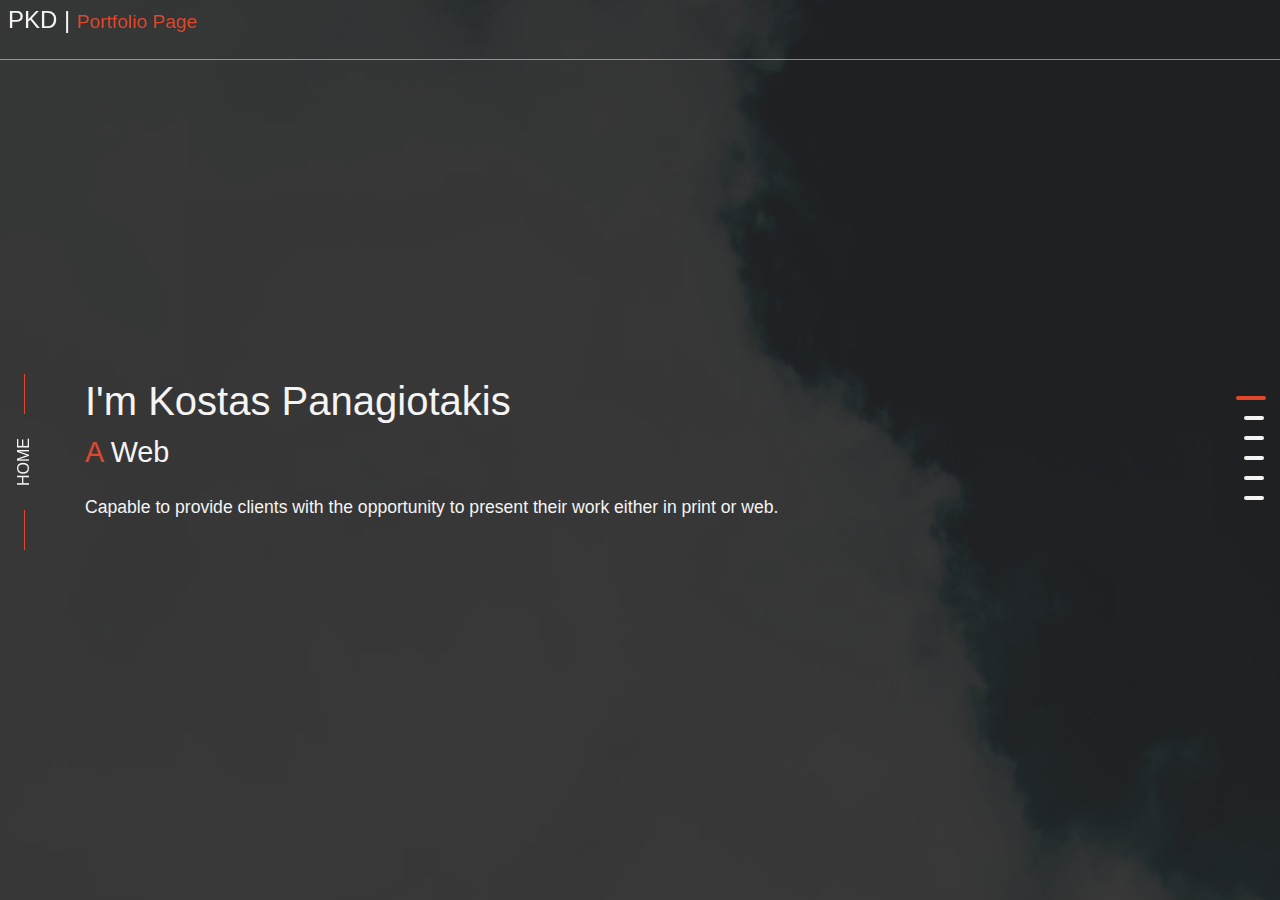
<file: index.html>
<!doctype html>
<html lang="en">
  <head>
    <title>PKD | Portfolio Page</title>
    <!-- Required meta tags -->
    <meta charset="utf-8">
    <meta name="viewport" content="width=device-width, initial-scale=1, shrink-to-fit=no">

    <!-- Bootstrap CSS -->
    <link rel="stylesheet" href="https://stackpath.bootstrapcdn.com/bootstrap/4.3.1/css/bootstrap.min.css" integrity="sha384-ggOyR0iXCbMQv3Xipma34MD+dH/1fQ784/j6cY/iJTQUOhcWr7x9JvoRxT2MZw1T" crossorigin="anonymous">
    <link rel="stylesheet" href="https://maxst.icons8.com/vue-static/landings/line-awesome/line-awesome/1.3.0/css/line-awesome.min.css">
    <link rel="stylesheet" href="./css/jquery.pagepiling.css">
    <!-- Custom CSS -->
    <link rel="stylesheet" href="./css/style.css">
  </head>
  <body>

    <header>
      <div class="row">
        <div class="col text-left ml-2 header-col">
          <a href="index.html" class="logo align-middle">PKD | <span class="port base-color">Portfolio Page</span></a>
        </div>
        <div class="col text-right mr-2">
          <a href="/" class="overlay-menu-btn align-middle"><i class="las la-bars"></i></a>
        </div>
      </div>
    </header>

    <main>
      <div id="pagepiling">
        <div class="section home">
          <img class="d-none d-lg-block" src="./images/bg.jpg" />
          <div class="container">
            <div class="row justify-content-end">
                <p class=" d-none d-lg-block page-indicator text-center text-uppercase">Home</p>
              <div class="col-12 home-content">

                <p class="name">I'm Kostas Panagiotakis</p>
                <div class="skills">
                  <span class="base-color article">A</span><span class="invisible"></span>
                  <span class="typewrite" data-period="1000" data-type='[" Web Developer.", " Graphic Artist.", "3D Visualizer"]'>
                    <span className="wrap">dsad</span>
                  </span>
                </div>

                <p class="information">Capable to provide clients with the opportunity to present their work either in print or web.</p>
                <div class="socials mt-2">
                  <a href="https://www.linkedin.com/in/panagiotakiskostas/" target="_blank" class="social"><i class="lab la-linkedin-in"></i></a>                  
                  <a href="https://www.deviantart.com/panagiotakis" target="_blank" class="social"><i class="lab la-deviantart"></i></a>
                  <a href="https://github.com/koiranos" target="_blank" class="social"><i class="lab la-github"></i></a>
                </div>

              </div>
            </div>
          </div>
        </div>

        <div class="section pp-scrollable about">
          <div class="container">

            <div class="row">
              <div class="col">
                <p class="section-title mb-4">About <span class="base-color">Me</span></p>
              </div>
            </div>

            <div class="row">
                <p class=" d-none d-lg-block page-indicator text-center text-uppercase">About</p>
              <div class="col-12 col-md-8 col-lg-5 ml-5 ml-md-0">
                <img class="my-photo img-fluid rounded mx-auto p-1 border border-light " src="./images/me.jpg" alt="My photo">
              </div>
              <div class="col-12 col-lg-7">
                <p class="name mt-4 mt-lg-0"><span class="base-color">Hi!</span> I'm Kostas Panagiotakis</p>
                <div class="row mt-4">
                  <div class="col-12 col-md-5">
                    <p class="personal"><span class="resume-cat">Birthday:</span> 22 April 1985</p>
                    <p class="personal"><span class="resume-cat">T:</span> +30 697 0127705</p>
                    <p class="personal"><span class="resume-cat">City:</span> Thessaloniki, Greece</p>
                  </div>
                  <div class="col-12 col-md-7">
                    <p class="personal"><span class="resume-cat">Age:</span> 35</p>
                    <p class="personal"><span class="resume-cat">Degree:</span> Master</p>
                    <p class="personal my-mail"><span class="resume-cat">M: </span><a class="hidden-mail font-italic" data-email="panagiotakiskostasATyahooDOTcom">Show Email</a></p>
                  </div>
                </div>

                <div class="row mt-3">
                  <div class="col text-justify">
                    <p class="resume-description">I am a Front End Developer and Graphics Artist from Thessaloniki, Greece.
                      I am passioate about creating beautiful designs either in print or the web.</p>
                      <p class="resume-description">I believe that structure explains the logic of things. This notion always gives me the will to
                      strive to create elegant, well documanted and efficient code in every situatiton
                      I stumble uppon.</p>
                      <p class="resume-description">I love solving puzzles and mysteries, that is why, on my spear time, I organize visits to
                      local escape rooms.</p>
                  </div>
                </div>

                <div class="row mt-4">
                  <div class="col-5">
                    <a href="./files/Panagiotakis_Konstantinos_CV.pdf" class="btn btn-danger" target="_blank">Download CV</a>
                  </div>
                </div>
              </div>
            </div>

            <div class="row mt-5 mb-5 text-center">
              <div class="col-4 col-md-2"><i class="lab la-html5"></i><p>HTML 5</p></div>
              <div class="col-4 col-md-2"><i class="lab la-css3-alt"></i><p>CSS 3</p></div>
              <div class="col-4 col-md-2"><i class="lab la-js-square"></i><p>Javascript ES6</p></div>
              <div class="col-4 col-md-2"><i class="lab la-bootstrap"></i><p>Bootstrap 4</p></div>
              <div class="col-4 col-md-2"><i class="lab la-node"></i><p>Node</p></div>
              <div class="col-4 col-md-2"><i class="lab la-react"></i><p>React Framework</p></div>
            </div>

          </div>
        </div>

        <div class="section pp-scrollable resume">
          <p class=" d-none d-lg-block page-indicator text-center text-uppercase">Resume</p>
          <div class="container">

            <div class="row">
              <div class="col">
                <p class="section-title mb-4"><span class="base-color">My</span> Resume</p>
              </div>
            </div>

            <div class="row">
              <div class="col-12 col-lg-6 text-justify">
                <div class="row mr-0 mr-lg-3 ml-3 ml-lg-0">
                  <div class="col-12"><p class="resume-topic"><i class="las la-graduation-cap base-color mr-2"></i>Education</p></div>
                  
                  <div class="col-12">
                    <div class="ball"></div>
                    <div class="line"></div>
                    <p class="base-color resume-title mt-3 mb-1">Web Development Course <i class="las la-angle-right font-weight text-muted"></i> <span class="font-weight-light text-muted">Codecademy.com</span></p>
                    <p class="resume-year mb-1">2019 - 2020</p>
                    <p class="resume-description"><span class="font-weight-bold font-italic">Full Stack Web Development Course.</span> Worked with HTML5, CSS3, Javascript ES6, SQL, React, Express, Git, Node.js.</p>
                  </div>

                  <div class="col-12">
                    <div class="ball"></div>
                    <div class="line"></div>
                    <p class="base-color resume-title mt-3 mb-1">Wireless Communication Systems <i class="las la-angle-right font-weight text-muted"></i> <span class="font-weight-light text-muted">Brunel Univercity</span></p>
                    <p class="resume-year mb-1">2011 - 2013</p>
                    <p class="resume-description"><span class="font-weight-bold font-italic">Master of Science degree</span> focused on LTE Advance Network (4G). Thesis: Home Automation System using zegbee technology and web apps.</p>
                  </div>

                  <div class="col-12">
                    <div class="ball"></div>
                    <div class="line"></div>
                    <p class="base-color resume-title mt-3 mb-1">Electronic Engineer <i class="las la-angle-right font-weight text-muted"></i> <span class="font-weight-light text-muted">A.T.E.I Thessaloniki</span></p>
                    <p class="resume-year mb-1">2003 - 2009</p>
                    <p class="resume-description"><span class="font-weight-bold font-italic">Bachelor degree</span> in Electronics focused on digital systems and communication. Thesis: Home Automation System using SMS messaging and custom device.</p>
                  </div>
                  
                </div>
              </div>
              <div class="col-12 col-lg-6 mt-5 mt-lg-0 text-justify">
                <div class="row mr-0 mr-lg-3 ml-3 ml-lg-0">
                  <div class="col-12"><p class="resume-topic"><i class="las la-cubes base-color mr-2"></i>Experience</p></div>
                  
                  <div class="col-12">
                    <div class="ball"></div>
                    <div class="line"></div>
                    <p class="base-color resume-title mt-3 mb-1">Head of Technical Dept. <i class="las la-angle-right font-weight text-muted"></i> <span class="font-weight-light text-muted">Epsilon Bratanis</span></p>
                    <p class="resume-year mb-1">2015 - today</p>
                    <p class="resume-description">Created and presented products with 3Ds max and Adobe CC Suite. Implemented apps with Java Swing and HTML, CSS, JS and React. Implemented and supported new products in the field of digital signatures (Cross shaped and vertical signs).</p>
                  </div>
                  
                  <div class="col-12">
                    <div class="ball"></div>
                    <div class="line"></div>
                    <p class="base-color resume-title mt-3 mb-1">Technical Support <i class="las la-angle-right font-weight text-muted"></i> <span class="font-weight-light text-muted">Ioakeimidou Tax Consulting</span></p>
                    <p class="resume-year mb-1">2010 - 2013</p>
                    <p class="resume-description">In house network administrator and service manager.</p>
                  </div>

                  <div class="col-12">
                    <div class="ball"></div>
                    <div class="line"></div>
                    <p class="base-color resume-title mt-3 mb-1">IT Consultant <i class="las la-angle-right font-weight text-muted"></i> <span class="font-weight-light text-muted">Germanos S.A</span></p>
                    <p class="resume-year mb-1">2008 - 2009</p>
                    <p class="resume-description">Prerequisite for my Bachelors degree. Consulted for network capabilities in bussinesses and home installations. Reapired mobile devices and tablets.</p>
                  </div>

                </div>
              </div>
            </div>

          </div>
        </div>
        
        <div class="section pp-scrollable my-skills">
          <p class=" d-none d-lg-block page-indicator text-center text-uppercase">Skills</p>

          <div class="container">
            
            <div class="row">
              <div class="col">
                <p class="section-title mb-4"><span class="base-color">My</span> Skills</p>
              </div>
            </div>

            <div class="row">

              <div class="col-12 col-lg-6">
                <div class="row">
                  <div class="col-12 mt-4">

                    <div class="skill-information">
                      <p class="skill-name">HTML 5<span class="skill-value">90%</span></p>
                    </div>              
                    <div class="rating mt-2">
                      <div class="rate"></div>
                      <div class="bar bar-9"></div>
                    </div>

                  </div>
                  <div class="col-12 mt-4">

                    <div class="skill-information">
                      <p class="skill-name">CSS 3 <span class="skill-value">80%</span></p>
                    </div>              
                    <div class="rating mt-2">
                      <div class="rate"></div>
                      <div class="bar bar-8"></div>
                    </div>

                  </div>
                  <div class="col-12 mt-4">

                    <div class="skill-information">
                      <p class="skill-name">Javascript ES6 <span class="skill-value">70%</span></p>
                    </div>              
                    <div class="rating mt-2">
                      <div class="rate"></div>
                      <div class="bar bar-7"></div>
                    </div>

                  </div>
                  <div class="col-12 mt-4">

                    <div class="skill-information">
                      <p class="skill-name">Bootstrap 4 <span class="skill-value">70%</span></p>
                    </div>              
                    <div class="rating mt-2">
                      <div class="rate"></div>
                      <div class="bar bar-7"></div>
                    </div>

                  </div>
                </div>
              </div>

              <div class="col-12 col-lg-6">
                <div class="row">
                  <div class="col-12 mt-4">

                    <div class="skill-information">
                      <p class="skill-name">React<span class="skill-value">90%</span></p>
                    </div>              
                    <div class="rating mt-2">
                      <div class="rate"></div>
                      <div class="bar bar-9"></div>
                    </div>

                  </div>
                  <div class="col-12 mt-4">

                    <div class="skill-information">
                      <p class="skill-name">Photoshop CC<span class="skill-value">80%</span></p>
                    </div>              
                    <div class="rating mt-2">
                      <div class="rate"></div>
                      <div class="bar bar-8"></div>
                    </div>

                  </div>
                  <div class="col-12 mt-4">

                    <div class="skill-information">
                      <p class="skill-name">illustrator CC<span class="skill-value">70%</span></p>
                    </div>              
                    <div class="rating mt-2">
                      <div class="rate"></div>
                      <div class="bar bar-7"></div>
                    </div>

                  </div>
                  <div class="col-12 mt-4">

                    <div class="skill-information">
                      <p class="skill-name">After Effects CC<span class="skill-value">70%</span></p>
                    </div>              
                    <div class="rating mt-2">
                      <div class="rate"></div>
                      <div class="bar bar-7"></div>
                    </div>

                  </div>
                </div>
              </div>

            </div>

            <div class="row">
              <div class="col">
                <p class="section-subtitle mb-2 mt-5">My <span class="base-color">Certifications</span></p>
              </div>
            </div>

            <div class="row">

              <div class="col-12 col-md-6 col-lg-4 mt-5">
                <div class="cert-icon">
                  <svg viewBox="0 0 80 80" xmlns="http://www.w3.org/2000/svg">
                      <title>Learn Bootstrap</title>
                      <path d="M10 8h61a2 2 0 0 1 2 2v61a2 2 0 0 1-2 2H10a2 2 0 0 1-2-2V10a2 2 0 0 1 2-2zm30.515 27.853h-5.863v-8.618h5.863c1.67 0 2.937.373 3.8 1.119.862.727 1.293 1.79 1.293 3.19 0 1.418-.43 2.491-1.293 3.218-.863.728-2.13 1.091-3.8 1.091zm.358 17.808h-6.221V42.998h6.221c2.148 0 3.754.446 4.818 1.336 1.065.873 1.597 2.191 1.597 3.955 0 1.8-.542 3.145-1.624 4.036-1.065.89-2.662 1.336-4.79 1.336zm9.856-14.644c1.78-.673 3.138-1.7 4.074-3.082.936-1.4 1.404-3.09 1.404-5.073 0-3.763-1.284-6.5-3.854-8.208-2.55-1.709-6.68-2.564-12.388-2.564H24.053v40.716h17.591c5.47 0 9.544-.963 12.223-2.89 2.68-1.928 4.02-4.855 4.02-8.782 0-2.563-.624-4.727-1.872-6.49-1.248-1.764-3.01-2.973-5.286-3.627z" fill=#FFF></path>
                  </svg>
                </div>
                <div class = "cert-descr">
                    <p class = "course-title base-color"><a href = https://www.codecademy.com/profiles/koiranos target = "_blank">Learn Bootstrap</a></p>
                    <p class = "course-descr"><i>Aquared on: 06/06/2020</i></p>
                </div>
              </div>

              <div class="col-12 col-md-6 col-lg-4 mt-5">
                <div class="cert-icon">
                  <svg viewBox="0 0 80 80" xmlns="http://www.w3.org/2000/svg">
                      <title>SQL</title>
                      <path d="M40 11c-16.569 0-30-2.462-30-5.5S23.431 0 40 0c16.569 0 30 2.462 30 5.5S56.569 11 40 11zM8 70.91V53c3 3 12 7 32 7s24-2 32-6v16.91C72 75.93 57.673 80 40 80c-17.673 0-32-4.07-32-9.09zm0-23V29c4 4 14 7 32 7s26-3 32-6v17.91C72 52.93 57.673 57 40 57c-17.673 0-32-4.07-32-9.09zm0-24V8c3.831 4 14.498 6 32 6 17.502 0 28.169-2 32-6v15.91C72 28.93 57.673 33 40 33c-17.673 0-32-4.07-32-9.09z" fill=#FFF></path>
                  </svg>
                </div>
                <div class = "cert-descr">
                    <p class = "course-title base-color"><a href = https://www.codecademy.com/profiles/koiranos target = "_blank">SQL</a></p>
                    <p class = "course-descr"><i>Aquared on: 09/05/2020</i></p>
                </div>
              </div>

              <div class="col-12 col-md-6 col-lg-4 mt-5">
                <div class="cert-icon">
                  <svg viewBox="0 0 80 80" xmlns="http://www.w3.org/2000/svg">
                      <title>Express</title>
                      <path d="M40 80C17.909 80 0 62.091 0 40S17.909 0 40 0s40 17.909 40 40-17.909 40-40 40zm-6.62-42.48H15.56c.08-1.2.34-2.33.78-3.39a9.042 9.042 0 0 1 1.8-2.79c.76-.8 1.67-1.43 2.73-1.89 1.06-.46 2.25-.69 3.57-.69 1.28 0 2.45.23 3.51.69a8.83 8.83 0 0 1 2.76 1.86c.78.78 1.4 1.71 1.86 2.79.46 1.08.73 2.22.81 3.42zm4.92 8.64h-5.04c-.44 2.04-1.35 3.56-2.73 4.56-1.38 1-3.15 1.5-5.31 1.5-1.68 0-3.14-.28-4.38-.84-1.24-.56-2.26-1.31-3.06-2.25-.8-.94-1.38-2.02-1.74-3.24-.36-1.22-.52-2.51-.48-3.87h23.22c.08-1.88-.09-3.86-.51-5.94-.42-2.08-1.18-4-2.28-5.76-1.1-1.76-2.56-3.21-4.38-4.35-1.82-1.14-4.11-1.71-6.87-1.71-2.12 0-4.07.4-5.85 1.2-1.78.8-3.32 1.92-4.62 3.36-1.3 1.44-2.31 3.14-3.03 5.1-.72 1.96-1.08 4.12-1.08 6.48.08 2.36.43 4.54 1.05 6.54.62 2 1.55 3.72 2.79 5.16s2.77 2.56 4.59 3.36c1.82.8 3.97 1.2 6.45 1.2 3.52 0 6.44-.88 8.76-2.64 2.32-1.76 3.82-4.38 4.5-7.86zm11.85-6.48L38.51 56h6.18l8.64-12.84L61.97 56h6.54l-12-16.74 10.68-14.28h-6.12l-7.74 10.86-7.44-10.86h-6.54l10.8 14.7z" fill=#FFF></path>
                  </svg>
                </div>
                <div class = "cert-descr">
                    <p class = "course-title base-color"><a href = https://www.codecademy.com/profiles/koiranos target = "_blank">Express</a></p>
                    <p class = "course-descr"><i>Aquared on: 30/04/2020</i></p>
                </div>
              </div>

              <div class="col-12 col-md-6 col-lg-4 mt-5">
                <div class="cert-icon">
                  <svg viewBox="0 0 80 80" xmlns="http://www.w3.org/2000/svg">
                      <title>Node.js</title>
                      <path d="M75.966 27.94v21.349c0 8.19.302 9.251-.888 10.828-1.334 1.767-3.371 2.642-5.393 4.096-2.022 1.455-21.681 12.341-24.943 14.055C41.48 79.98 41.133 80 39.505 80c-1.628 0-2.686-1.064-4.037-1.732-1.35-.668-6.868-4.02-8.747-4.968-1.88-.949.615-1.22 1.88-1.87 1.263-.65 1.788-1.264 2.707-1.264.918 0 1.884.846 4.916 2.63 3.032 1.782 3.281 2.629 5.67 1.245 1.336-.774 7.58-4.313 13.673-7.799 7.54-4.313 12.364-6.903 13.635-7.833 1.27-.93 1.753-1.752 1.753-3.045v-5.092V24.148a3.518 3.518 0 0 0-1.753-3.046L42.236 5.494a3.5 3.5 0 0 0-3.507 0L11.764 21.102a3.518 3.518 0 0 0-1.754 3.046v31.216c0 1.256.669 2.417 1.754 3.045l7.123 4.123c2.055.862 3.767.862 5.376 0 1.032-.914 1.549-1.948 1.549-3.102v-1.95-30.948c0-.917.303-1.375.909-1.375h3.582c1.103 0 1.005.9 1.005 1.375v32.775c0 4.44-1.005 5.965-3.348 7.831-1.4 1.115-4.961 1.833-7.59 1.281-.829-.173-1.897-.515-3.205-1.025-2.072-1.2-3.763-2.236-7.906-4.635A8.544 8.544 0 0 1 5 55.364V24.148c0-3.051 1.623-5.87 4.259-7.396L36.224 1.144a8.499 8.499 0 0 1 8.518 0l26.965 15.608a8.544 8.544 0 0 1 4.259 7.396v3.792zm-27.203-3.721c2.287 0 8.199.428 11.198 3.264 3 2.835 3.089 6.318 3.089 6.833 0 .516-.291 1.108-1.446 1.108h-3.052c-.697 0-1.27-.471-1.27-1.108 0-.148-.006-.448-.12-.754-.373-1.008-1.385-2.582-2.74-3.249-1.768-.87-4.549-.912-5.659-.912-1.11 0-5.052-.01-6.59.912-1.539.922-2.547 2.5-1.888 4.003.66 1.504 3.603 2.375 8.478 2.847 4.876.47 11.243 1.998 13.189 3.693 1.946 1.695 2.443 4.044 2.195 6.409-.249 2.365-1.572 6.026-5.595 7.745-4.023 1.72-6.924 1.622-9.789 1.622-2.865 0-6.183-.252-8.478-1.229-2.294-.977-3.458-1.606-4.326-2.49-.868-.885-1.293-1.371-1.824-2.687-.53-1.315-.819-2.949-.819-3.855 0-.906-.06-1.267 1.871-1.267h1.5c1.335 0 2.14-.006 2.14 1.267s.61 2.061 1.034 2.54c.424.479 1.521 1.51 3.141 1.888 1.62.378 3.759.599 5.761.599 2.003 0 4.95-.026 7.12-1.172 2.171-1.145 2.486-2.067 2.486-2.961 0-.894-.107-2.556-3.187-3.43-3.08-.874-8.445-.99-10.727-1.51s-8.502-2.1-9.655-5.575c-1.153-3.476-.69-6.73 1.668-8.838 2.358-2.108 4.356-2.64 5.705-2.984 1.348-.344 4.303-.71 6.59-.71z" fill=#FFF></path>
                  </svg>
                </div>
                <div class = "cert-descr">
                    <p class = "course-title base-color"><a href = https://www.codecademy.com/profiles/koiranos target = "_blank">Node.js</a></p>
                    <p class = "course-descr"><i>Aquared on: 30/04/2020</i></p>
                </div>
              </div>

              <div class="col-12 col-md-6 col-lg-4 mt-5">
                <div class="cert-icon">
                  <svg viewBox="0 0 80 80" xmlns="http://www.w3.org/2000/svg">
                      <title>React.js: Part II</title>
                      <path d="M21.127 54.11a50.195 50.195 0 0 0-1.252 5.94c-.937 6.503.053 10.654 1.981 11.768 1.93 1.113 6.02-.106 11.183-4.169a49.236 49.236 0 0 0 4.05-3.59c-2.283-2.525-4.549-5.386-6.726-8.526a83.314 83.314 0 0 1-9.236-1.422zm1.172-3.839c1.671.35 3.412.65 5.21.897a101.234 101.234 0 0 1-3.343-5.846 77.73 77.73 0 0 0-1.867 4.95zm21.845 5.644a100.773 100.773 0 0 1-8.584-.012 77.817 77.817 0 0 0 4.296 5.253 77.8 77.8 0 0 0 4.288-5.24zm2.947-4.177a95.812 95.812 0 0 0 3.158-5.097 95.458 95.458 0 0 0 3.187-6 95.458 95.458 0 0 0-3.187-6 95.064 95.064 0 0 0-4.07-6.443A95.731 95.731 0 0 0 40 28c-2.198 0-4.365.074-6.48.218a95.076 95.076 0 0 0-4.056 6.423 95.458 95.458 0 0 0-3.187 6 95.459 95.459 0 0 0 3.187 6 95.824 95.824 0 0 0 3.143 5.074C35.01 51.903 37.485 52 40 52c2.41 0 4.782-.09 7.09-.262zm-3.957-27.69a75.955 75.955 0 0 0-3.278-3.922 75.969 75.969 0 0 0-3.285 3.932 101.053 101.053 0 0 1 6.563-.01zm14.691 5.707a77.488 77.488 0 0 0-6.524-1.078 100.57 100.57 0 0 1 4.246 7.283 76.051 76.051 0 0 0 2.278-6.205zm1.09-3.857c.399-1.613.707-3.174.922-4.665.937-6.504-.052-10.655-1.98-11.769-1.93-1.113-6.02.106-11.183 4.169a49.236 49.236 0 0 0-4.05 3.59 83.078 83.078 0 0 1 5.737 7.127c3.738.318 7.283.845 10.554 1.548zM18.396 49.33a84.61 84.61 0 0 1 3.455-8.689c-1.56-3.384-2.842-6.7-3.835-9.865a48.749 48.749 0 0 0-4.815 1.624C7.101 34.84 4 37.773 4 40c0 2.227 3.1 5.16 9.201 7.6 1.6.64 3.34 1.218 5.195 1.73zm-1.154 3.83C6.823 50.27 0 45.454 0 40c0-5.4 6.688-10.176 16.932-13.073C14.402 16.736 15.221 8.677 19.856 6c4.72-2.725 12.296.768 20 8.335 7.705-7.567 15.28-11.06 20-8.335 4.624 2.67 5.45 10.696 2.943 20.852C73.195 29.742 80 34.552 80 40c0 5.501-6.94 10.354-17.51 13.233 2.875 10.719 2.17 19.275-2.634 22.049-4.72 2.725-12.295-.768-20-8.335-7.704 7.567-15.28 11.06-20 8.335-4.815-2.78-5.511-11.37-2.614-22.122zm44.098-3.758A49.728 49.728 0 0 0 66.8 47.6C72.899 45.16 76 42.227 76 40c0-2.227-3.1-5.16-9.201-7.6a49.152 49.152 0 0 0-5.08-1.698c-.995 3.187-2.285 6.529-3.857 9.939a84.527 84.527 0 0 1 3.478 8.76zM28.387 28.716a76.793 76.793 0 0 0-6.481 1.096 76.13 76.13 0 0 0 2.26 6.148 100.913 100.913 0 0 1 4.22-7.244zm2.946-4.34a83.109 83.109 0 0 1 5.757-7.153 49.236 49.236 0 0 0-4.051-3.59C27.875 9.57 23.785 8.35 21.856 9.464c-1.928 1.114-2.918 5.265-1.98 11.769.217 1.51.53 3.09.936 4.725 3.258-.714 6.792-1.252 10.52-1.581zm20.845 26.835a77.018 77.018 0 0 0 5.255-.884 77.657 77.657 0 0 0-1.886-5.005 100.913 100.913 0 0 1-3.369 5.889zm-2.849 4.351c-2.17 3.13-4.43 5.98-6.706 8.498a49.236 49.236 0 0 0 4.051 3.59c5.164 4.062 9.254 5.281 11.182 4.168 1.93-1.114 2.918-5.265 1.981-11.769a50.109 50.109 0 0 0-1.236-5.88 83.916 83.916 0 0 1-9.272 1.393zM40 48a8 8 0 1 1 0-16 8 8 0 0 1 0 16z" fill=#FFF></path>
                  </svg>
                </div>
                <div class = "cert-descr">
                    <p class = "course-title base-color"><a href = https://www.codecademy.com/profiles/koiranos target = "_blank">React.js: Part II</a></p>
                    <p class = "course-descr"><i>Aquared on: 30/04/2020</i></p>
                </div>
              </div>

              <div class="col-12 col-md-6 col-lg-4 mt-5">
                <div class="cert-icon">
                  <svg viewBox="0 0 80 80" xmlns="http://www.w3.org/2000/svg">
                      <title>React.js: Part I</title>
                      <path d="M21.127 54.11a50.195 50.195 0 0 0-1.252 5.94c-.937 6.503.053 10.654 1.981 11.768 1.93 1.113 6.02-.106 11.183-4.169a49.236 49.236 0 0 0 4.05-3.59c-2.283-2.525-4.549-5.386-6.726-8.526a83.314 83.314 0 0 1-9.236-1.422zm1.172-3.839c1.671.35 3.412.65 5.21.897a101.234 101.234 0 0 1-3.343-5.846 77.73 77.73 0 0 0-1.867 4.95zm21.845 5.644a100.773 100.773 0 0 1-8.584-.012 77.817 77.817 0 0 0 4.296 5.253 77.8 77.8 0 0 0 4.288-5.24zm2.947-4.177a95.812 95.812 0 0 0 3.158-5.097 95.458 95.458 0 0 0 3.187-6 95.458 95.458 0 0 0-3.187-6 95.064 95.064 0 0 0-4.07-6.443A95.731 95.731 0 0 0 40 28c-2.198 0-4.365.074-6.48.218a95.076 95.076 0 0 0-4.056 6.423 95.458 95.458 0 0 0-3.187 6 95.459 95.459 0 0 0 3.187 6 95.824 95.824 0 0 0 3.143 5.074C35.01 51.903 37.485 52 40 52c2.41 0 4.782-.09 7.09-.262zm-3.957-27.69a75.955 75.955 0 0 0-3.278-3.922 75.969 75.969 0 0 0-3.285 3.932 101.053 101.053 0 0 1 6.563-.01zm14.691 5.707a77.488 77.488 0 0 0-6.524-1.078 100.57 100.57 0 0 1 4.246 7.283 76.051 76.051 0 0 0 2.278-6.205zm1.09-3.857c.399-1.613.707-3.174.922-4.665.937-6.504-.052-10.655-1.98-11.769-1.93-1.113-6.02.106-11.183 4.169a49.236 49.236 0 0 0-4.05 3.59 83.078 83.078 0 0 1 5.737 7.127c3.738.318 7.283.845 10.554 1.548zM18.396 49.33a84.61 84.61 0 0 1 3.455-8.689c-1.56-3.384-2.842-6.7-3.835-9.865a48.749 48.749 0 0 0-4.815 1.624C7.101 34.84 4 37.773 4 40c0 2.227 3.1 5.16 9.201 7.6 1.6.64 3.34 1.218 5.195 1.73zm-1.154 3.83C6.823 50.27 0 45.454 0 40c0-5.4 6.688-10.176 16.932-13.073C14.402 16.736 15.221 8.677 19.856 6c4.72-2.725 12.296.768 20 8.335 7.705-7.567 15.28-11.06 20-8.335 4.624 2.67 5.45 10.696 2.943 20.852C73.195 29.742 80 34.552 80 40c0 5.501-6.94 10.354-17.51 13.233 2.875 10.719 2.17 19.275-2.634 22.049-4.72 2.725-12.295-.768-20-8.335-7.704 7.567-15.28 11.06-20 8.335-4.815-2.78-5.511-11.37-2.614-22.122zm44.098-3.758A49.728 49.728 0 0 0 66.8 47.6C72.899 45.16 76 42.227 76 40c0-2.227-3.1-5.16-9.201-7.6a49.152 49.152 0 0 0-5.08-1.698c-.995 3.187-2.285 6.529-3.857 9.939a84.527 84.527 0 0 1 3.478 8.76zM28.387 28.716a76.793 76.793 0 0 0-6.481 1.096 76.13 76.13 0 0 0 2.26 6.148 100.913 100.913 0 0 1 4.22-7.244zm2.946-4.34a83.109 83.109 0 0 1 5.757-7.153 49.236 49.236 0 0 0-4.051-3.59C27.875 9.57 23.785 8.35 21.856 9.464c-1.928 1.114-2.918 5.265-1.98 11.769.217 1.51.53 3.09.936 4.725 3.258-.714 6.792-1.252 10.52-1.581zm20.845 26.835a77.018 77.018 0 0 0 5.255-.884 77.657 77.657 0 0 0-1.886-5.005 100.913 100.913 0 0 1-3.369 5.889zm-2.849 4.351c-2.17 3.13-4.43 5.98-6.706 8.498a49.236 49.236 0 0 0 4.051 3.59c5.164 4.062 9.254 5.281 11.182 4.168 1.93-1.114 2.918-5.265 1.981-11.769a50.109 50.109 0 0 0-1.236-5.88 83.916 83.916 0 0 1-9.272 1.393zM40 48a8 8 0 1 1 0-16 8 8 0 0 1 0 16z" fill=#FFF></path>
                  </svg>
                </div>
                <div class = "cert-descr">
                    <p class = "course-title base-color"><a href = https://www.codecademy.com/profiles/koiranos target = "_blank">React.js: Part I</a></p>
                    <p class = "course-descr"><i>Aquared on: 18/10/2020</i></p>
                </div>
              </div>

              <div class="col-12 col-md-6 col-lg-4 mt-5">
                <div class="cert-icon">
                  <svg viewBox="0 0 80 80" xmlns="http://www.w3.org/2000/svg">
                      <title>JavaScript</title>
                      <path d="M9 8h60a2 2 0 0 1 2 2v60a2 2 0 0 1-2 2H9a2 2 0 0 1-2-2V10a2 2 0 0 1 2-2zm11 33.643v2.447c0 4.966 2.977 8.91 8.932 8.91C34.852 53 38 49.056 38 44.09V27h-4.757v16.615c0 2.775-1.437 4.71-4.243 4.71s-4.243-1.935-4.243-4.71v-1.972H20zM58 30.52C55.713 28.436 52.88 27 50.114 27c-4.232 0-7.987 2.657-7.987 7.075 0 3.16 2.014 5.458 5.222 7.038l1.673.826c2.287 1.113 3.755 2.083 3.755 3.807 0 1.544-1.263 2.73-3.311 2.73-1.81 0-4.062-1.078-5.837-2.982L41 49.23C43.253 51.528 45.95 53 49.568 53c5.257 0 8.295-3.663 8.295-7.434 0-3.77-2.287-5.853-6.076-7.72l-1.98-.97c-1.911-.934-2.594-1.832-2.594-2.981 0-1.508 1.434-2.37 3.004-2.37 1.673 0 3.584 1.077 5.052 2.585L58 30.52z" fill=#FFF></path>
                  </svg>
                </div>
                <div class = "cert-descr">
                    <p class = "course-title base-color"><a href = https://www.codecademy.com/profiles/koiranos target = "_blank">JavaScript</a></p>
                    <p class = "course-descr"><i>Aquared on: 10/10/2019</i></p>
                </div>
              </div>

              <div class="col-12 col-md-6 col-lg-4 mt-5">
                <div class="cert-icon">
                  <svg viewBox="0 0 80 80" xmlns="http://www.w3.org/2000/svg">
                      <title>Git</title>
                      <path d="M27.141 13.261l7.089 7.089A6.002 6.002 0 0 0 38 27.659V52.34a6 6 0 1 0 4 0V28.12L52.831 38.95a6 6 0 1 0 3.08-2.577l-10.97-10.97a6 6 0 0 0-8.346-8.346l-6.626-6.625 8.617-8.617a2 2 0 0 1 2.828 0l36.77 36.77a2 2 0 0 1 0 2.828l-36.77 36.77a2 2 0 0 1-2.828 0l-36.77-36.77a2 2 0 0 1 0-2.828L27.141 13.26z" fill=#FFF></path>
                  </svg>
                </div>
                <div class = "cert-descr">
                    <p class = "course-title base-color"><a href = https://www.codecademy.com/profiles/koiranos target = "_blank">Git</a></p>
                    <p class = "course-descr"><i>Aquared on: 17/09/2019</i></p>
                </div>
              </div>

              <div class="col-12 col-md-6 col-lg-4 mt-5">
                <div class="cert-icon">
                  <svg viewBox="0 0 80 80" xmlns="http://www.w3.org/2000/svg">
                      <title>The Command Line</title>
                      <path d="M0 8h80v64H0V8zm8.54 13.368l6.63 7.07-6.535 6.1 2.73 2.924 9.465-8.834-9.37-9.996-2.92 2.736zM21 33v4h12v-4H21z" fill=#FFF></path>
                  </svg>
                </div>
                <div class = "cert-descr">
                    <p class = "course-title base-color"><a href = https://www.codecademy.com/profiles/koiranos target = "_blank">The Command Line</a></p>
                    <p class = "course-descr"><i>Aquared on: 02/09/2019</i></p>
                </div>
              </div>

              <div class="col-12 col-md-6 col-lg-4 mt-5">
                <div class="cert-icon">
                  <svg viewBox="0 0 80 80" xmlns="http://www.w3.org/2000/svg">
                      <title>Async JavaScript</title>
                      <path d="M9 8h60a2 2 0 0 1 2 2v60a2 2 0 0 1-2 2H9a2 2 0 0 1-2-2V10a2 2 0 0 1 2-2zm11 33.643v2.447c0 4.966 2.977 8.91 8.932 8.91C34.852 53 38 49.056 38 44.09V27h-4.757v16.615c0 2.775-1.437 4.71-4.243 4.71s-4.243-1.935-4.243-4.71v-1.972H20zM58 30.52C55.713 28.436 52.88 27 50.114 27c-4.232 0-7.987 2.657-7.987 7.075 0 3.16 2.014 5.458 5.222 7.038l1.673.826c2.287 1.113 3.755 2.083 3.755 3.807 0 1.544-1.263 2.73-3.311 2.73-1.81 0-4.062-1.078-5.837-2.982L41 49.23C43.253 51.528 45.95 53 49.568 53c5.257 0 8.295-3.663 8.295-7.434 0-3.77-2.287-5.853-6.076-7.72l-1.98-.97c-1.911-.934-2.594-1.832-2.594-2.981 0-1.508 1.434-2.37 3.004-2.37 1.673 0 3.584 1.077 5.052 2.585L58 30.52z" fill=#FFF></path>
                  </svg>
                </div>
                <div class = "cert-descr">
                    <p class = "course-title base-color"><a href = https://www.codecademy.com/profiles/koiranos target = "_blank">Async JavaScript</a></p>
                    <p class = "course-descr"><i>Aquared on: 19/08/2019</i></p>
                </div>
              </div>

              <div class="col-12 col-md-6 col-lg-4 mt-5">
                <div class="cert-icon">
                  <svg viewBox="0 0 80 80" xmlns="http://www.w3.org/2000/svg">
                      <title>Debug JS Errors</title>
                      <path d="M10 8h60a2 2 0 0 1 2 2v60a2 2 0 0 1-2 2H10a2 2 0 0 1-2-2V10a2 2 0 0 1 2-2zm17.572 42.111L18.183 40l9.39-10.111a1.6 1.6 0 0 0-2.345-2.178l-10.4 11.2a1.6 1.6 0 0 0 0 2.178l10.4 11.2a1.6 1.6 0 0 0 2.344-2.178zM62.617 40l-9.39 10.111a1.6 1.6 0 1 0 2.345 2.178l10.4-11.2a1.6 1.6 0 0 0 0-2.178l-10.4-11.2a1.6 1.6 0 0 0-2.344 2.178L62.617 40zM45.832 27.97l-13.6 22.4a1.6 1.6 0 1 0 2.736 1.66l13.6-22.4a1.6 1.6 0 1 0-2.736-1.66z" fill=#FFF></path>
                  </svg>
                </div>
                <div class = "cert-descr">
                    <p class = "course-title base-color"><a href = https://www.codecademy.com/profiles/koiranos target = "_blank">Debug JS Errors</a></p>
                    <p class = "course-descr"><i>Aquared on: 01/08/2019</i></p>
                </div>
              </div>

              <div class="col-12 col-md-6 col-lg-4 mt-5">
                <div class="cert-icon">
                  <svg viewBox="0 0 80 80" xmlns="http://www.w3.org/2000/svg">
                      <title>Interactive Websites</title>
                      <path d="M2 0h76a2 2 0 0 1 2 2v68a2 2 0 0 1-2 2H2a2 2 0 0 1-2-2V2a2 2 0 0 1 2-2zm4 7a2 2 0 1 0 0-4 2 2 0 0 0 0 4zm8 0a2 2 0 1 0 0-4 2 2 0 0 0 0 4zm8 0a2 2 0 1 0 0-4 2 2 0 0 0 0 4zm31.464 26.446l.06-.031c.083-.044.166-.089.24-.138a9.36 9.36 0 0 0 4.048-5.999 9.31 9.31 0 0 0-1.412-7.082c-2.904-4.326-8.816-5.499-13.177-2.617-.53.352-1.041.788-1.561 1.334a.964.964 0 0 0 .04 1.371.981.981 0 0 0 1.38-.038c.424-.446.814-.781 1.224-1.054 3.465-2.29 8.16-1.357 10.467 2.08a7.395 7.395 0 0 1 1.123 5.626 7.44 7.44 0 0 1-3.219 4.766l-.06.032c-.05.027-.101.053-.151.083a.965.965 0 0 0-.34 1.328.979.979 0 0 0 1.338.34zm-8.077 8.57c.79-1.039.946-1.953.468-2.743-.31-.51-.731-.84-1.267-.992l-4.406 3.37a.4.4 0 1 1-.488-.634l3.915-2.994c.74-.96.852-1.848.336-2.666-.367-.58-.894-.96-1.58-1.136l-4.882 3.823a.4.4 0 1 1-.495-.629l5.692-4.458a.405.405 0 0 1 .11-.061c2.58-1.99 4.166-3.21 4.76-3.662 1.059-.806 1.258-1.998.267-3.055-.66-.706-1.52-.785-2.578-.238L32.227 36.328l1.168-4.175c.296-1.384-.011-2.288-.922-2.712-1.365-.635-1.994.118-2.618.686-.624.568-1.906 3.47-3.091 7.609-1.185 4.138-1.613 5.887-1.002 8.463.61 2.575 4.373 6.15 5.718 6.956 1.344.806 3.618.402 6.541-1.024 2.924-1.426 7.925-4.964 8.843-5.987.917-1.023 1.044-1.908.528-2.966-.208-.427-.55-.72-1.024-.877l-3.863 2.739a.4.4 0 0 1-.464-.652l3.346-2.372z" fill=#FFF></path>
                  </svg>
                </div>
                <div class = "cert-descr">
                    <p class = "course-title base-color"><a href = https://www.codecademy.com/profiles/koiranos target = "_blank">Interactive Websites</a></p>
                    <p class = "course-descr"><i>Aquared on: 22/07/2019</i></p>
                </div>
              </div>

              <div class="col-12 col-md-6 col-lg-4 mt-5">
                <div class="cert-icon">
                  <svg viewBox="0 0 80 80" xmlns="http://www.w3.org/2000/svg">
                      <title>Responsive Design</title>
                      <path d="M18 0h44a2 2 0 0 1 2 2v76a2 2 0 0 1-2 2H18a2 2 0 0 1-2-2V2a2 2 0 0 1 2-2zm34 42v11.567l-12.197 6.184-11.816-6.167V48.04h-4v7.967l15.79 8.241L56 56.024V20.042L24.003 20l-.006 4L52 24.037V38H35v4h17zM22 7a2 2 0 1 0 0-4 2 2 0 0 0 0 4zm8 0a2 2 0 1 0 0-4 2 2 0 0 0 0 4zm8 0a2 2 0 1 0 0-4 2 2 0 0 0 0 4z" fill=#FFF></path>
                  </svg>
                </div>
                <div class = "cert-descr">
                    <p class = "course-title base-color"><a href = https://www.codecademy.com/profiles/koiranos target = "_blank">Responsive Design</a></p>
                    <p class = "course-descr"><i>Aquared on: 03/07/2019</i></p>
                </div>
              </div>

              <div class="col-12 col-md-6 col-lg-4 mt-5">
                <div class="cert-icon">
                  <svg viewBox="0 0 80 80" xmlns="http://www.w3.org/2000/svg">
                      <title>Introduction to HTML</title>
                      <path d="M2 0h60a2 2 0 0 1 2 2v61.727a2 2 0 0 1-1.151 1.811l-30 14.064a2 2 0 0 1-1.698 0l-30-14.064A2 2 0 0 1 0 63.728V2a2 2 0 0 1 2-2zm42.08 36.045v13.493l-12.127 6.21L20 49.484v-5.458h-4v6.724a2 2 0 0 0 1.082 1.777l14.037 7.25a2 2 0 0 0 1.84-.003l14.043-7.298a2 2 0 0 0 1.077-1.775V34.045a2 2 0 0 0-2-2H20V20h28v-4H18a2 2 0 0 0-2 2v16.045a2 2 0 0 0 2 2h26.08z" fill=#FFF></path>
                  </svg>
                </div>
                <div class = "cert-descr">
                    <p class = "course-title base-color"><a href = https://www.codecademy.com/profiles/koiranos target = "_blank">Introduction to HTML</a></p>
                    <p class = "course-descr"><i>Aquared on: 27/06/2019</i></p>
                </div>
              </div>

            </div>
          </div>
        </div>

        <div class="section pp-scrollable work">
          <p class=" d-none d-lg-block page-indicator text-center text-uppercase">Work</p>

          <div class="container">
            <div class="row">
              <div class="col">
                <p class="section-title mb-4"><span class="base-color">My</span> Work</p>
              </div>
            </div>

            <div class="row">
              <div class="col-12">
                <div class="filter-container controls">
                  <button id="all-valid" type="button" class="control btn btn-danger mr-3 mt-2 mt-md-0" data-filter=".all">All</button>
                  <button id="web-valid" type="button" class="control btn btn-danger mr-3 mt-2 mt-md-0" data-filter=".web-dev">Web Development</button>
                  <button id="graph-valid" type="button" class="control btn btn-danger mr-3 mt-2 mt-md-0" data-filter=".graphics">3D Graphics</button>
                  <button id="digi-valid" type="button" class="control btn btn-danger mr-3 mt-2 mt-md-0" data-filter=".digital">Digital Art</button>
                </div>
              </div>
            </div>

            <div class="row mt-0 mt-lg-5 mx-container">
             
              <div class="col-12 col-lg-4 mt-5 mt-lg-0 mix all web-dev">
                <div class="single-content">
                  <img src="./images/item1.png" class="rounded" alt="smaple image">
                  <div class="text-content">
                    <button  class="btn btn-light mb-4" onClick="workItemContent('work1')" data-toggle="modal" data-target="#workItemModal"><i class="las la-link"></i></button>
                      <h5>Gas station construction</h5>
                  </div>
                </div>
              </div>

              <div class="col-12 col-lg-4 mt-5 mt-lg-0 mix all digital">
                <div class="single-content ">
                  <img src="./images/item2.png" class="rounded" alt="smaple image">
                  <div class="text-content">
                    <button type="button" class="btn btn-light mb-4" onClick="workItemContent('work2')" data-toggle="modal" data-target="#workItemModal"><i class="las la-link"></i></button>
                      <h5>Magic Hand Poster</h5>
                  </div>
                </div>
              </div>

              <div class="col-12 col-lg-4 mt-5 mt-lg-0 mix all graphics">
                <div class="single-content ">
                  <img src="./images/item3.png" class="rounded" alt="smaple image">
                  <div class="text-content">
                    <button type="button" class="btn btn-light mb-4" onClick="workItemContent('work3')" data-toggle="modal" data-target="#workItemModal"><i class="las la-link"></i></button>
                      <h5>Living Room Design</h5>
                  </div>
                </div>
              </div>

              <div class="col-12 col-lg-4 mt-5 mt-lg-0 mix all web-dev">
                <div class="single-content ">
                  <img src="./images/item4.png" class="rounded" alt="smaple image">
                  <div class="text-content">
                    <button type="button" class="btn btn-light mb-4" onClick="workItemContent('work4')" data-toggle="modal" data-target="#workItemModal"><i class="las la-link"></i></button>
                      <h5>Greek TV Channels</h5>
                  </div>
                </div>
              </div>

              <div class="col-12 col-lg-4 mt-5 mt-lg-0 mix all web-dev">
                <div class="single-content ">
                  <img src="./images/item5.png" class="rounded" alt="smaple image">
                  <div class="text-content">
                    <button type="button" class="btn btn-light mb-4" onClick="workItemContent('work5')" data-toggle="modal" data-target="#workItemModal"><i class="las la-link"></i></button>
                      <h5>Weather Forecast Application</h5>
                  </div>
                </div>
              </div>

              <div class="col-12 col-lg-4 mt-5 mt-lg-0 mix all web-dev">
                <div class="single-content ">
                  <img src="./images/item6.png" class="rounded" alt="smaple image">
                  <div class="text-content">
                    <button type="button" class="btn btn-light mb-4" onClick="workItemContent('work6')" data-toggle="modal" data-target="#workItemModal"><i class="las la-link"></i></button>
                      <h5>Full CRUD API</h5>
                  </div>
                </div>
              </div>

            </div>
          </div>

        </div>

        <div class="section pp-scrollable">
          <p class=" d-none d-lg-block page-indicator text-center text-uppercase">Contact</p>

          <div class="container">
            <div class="row">
              <div class="col">
                <p class="section-title mb-4">Contact <span class="base-color">Me</span></p>
              </div>
            </div>

            <div class="row contact">
              <div class="col-12 col-lg-6 text-justify">

                <p class="contact-title">Feel Free To Contact Me Any Time</p>
                <p class="contact-text">I would love to hear from you!</p>
                <p class="contact-text"> If you have any questions or comments, or if you want to get in touch, send me a message or try one of the ways below: </p>
                <div class="contact-information">
                  <p class="my-phone"><span class="resume-cat">Phone :</span> +30 697 0127705</p>
                  <p><span class="resume-cat">Mail :</span> <a class="hidden-mail font-italic" data-email="panagiotakiskostasATyahooDOTcom">Show Email</a></p>
                </div>
              </div>
              <div class="col-12 col-lg-6">
                <p class="contact-title mt-5 mt-lg-0">How Can I Help?</p>
                <form action="">
                  <div>
                    <label for="name">Your Name</label><br>
                    <input id="name" type="text" placeholder="John">
                  </div>
                  <div class="mt-4">
                    <label for="email">Your Email</label><br>
                    <input id="email" type="text" placeholder="John@web.com">
                  </div>
                  <div class="mt-4">
                    <label for="message">Your Message...</label><br>
                    <textarea name="msg" id="message" cols="30" rows="2" placeholder="Hi there!"></textarea>
                  </div>
                  <button type="button" class="btn btn-danger mt-4">Submit</button>
                </form>
              </div>
            </div>
          </div>

        </div>
      </div>
    </main>


    <!-- Optional JavaScript -->
    <!-- jQuery first, then Popper.js, then Bootstrap JS -->
    <script src="./js/jquery.min.js"></script>
    <script src="./js/popper.min.js"></script>
    <script src="./js/bootstrap.min.js"></script>
    
    <script src="./js/pagepiling.js"></script> <!-- Plugin for pagination -->
    <script src="./js/typing.js"></script> <!-- Typing Effect Home page-->
    <script src="./js/mixitup.min.js"></script> <!-- Plugin for sorting items Work page-->
    <script src="./js/custom.js"></script>

    <div class="modal fade" id="workItemModal" tabindex="-1" role="dialog" aria-labelledby="workItemModalLabel" aria-hidden="true">
      <div class="modal-dialog">
        <div class="modal-content">
          <div class="modal-header mb-3">
            <h5 class="modal-title" id="workItemModalLabel">Modal title</h5>
            <button type="button" class="close" data-dismiss="modal" aria-label="Close">
              <span aria-hidden="true">&times;</span>
            </button>
          </div>
          <div class="modal-body">

            <h5 id="project-title">alpha </h5>
            <p id="project-description" class="text-center mb-4">This is the description for this project. It is a brief explanation of the creation process.</p>
            
            <div id="carouselExampleControls" class="carousel slide m-auto" data-ride="carousel">
              <div id="image-content" class="carousel-inner">
              </div>
            </div>

            
          </div>
          <div class="modal-footer">
            <p class="text-left" id="project-analysis">Here goes the analysis of the project</p>
          </div>
        </div>
      </div>
    </div>

  </body>
</html>
</file>
<file: css/style.css>
body {
    background-color: #222222;
    color: #f4f4f4;
    margin:0;
    padding:0;
}

.home img {
    position: absolute;
    left: 0;
    top: 0;
    width: 100%;
    height: 100%;
    opacity: 0.1;
    overflow: hidden;
}

.base-color {
    color: #e2472b;
}

.section-title {
    font-size: 3rem;
}

.section-subtitle {
    font-size: 2rem;
}

a {
    text-decoration: none;
    color: inherit;
}

a:hover {
    text-decoration: none;
    color: inherit;
}

header {
    z-index: 15;
    width: 100vw;
    height: 60px;
    position: fixed;
    border-bottom: 1px solid #f4f4f47e;
    font-size: 1.5rem;
}

.logo-area, .header-info-area {
    display: inline;
}

.header-col {
    flex-basis: content;
}

.port {
    font-size: 1.2rem;
}

#pp-nav span, .pp-SlidesNav span{
    border-radius: 10px;
    width: 20px;
    height: 4px;
    border: none;
    background: #f4f4f4;
}

#pp-nav li .active span {
    background-color: #e2472b;
    width: 30px;
    margin-left: -8px;
}

.pp-scrollable {
    padding-top: 100px;
    scrollbar-width: thin;
    scrollbar-color: gray;
}

.pp-scrollable::-webkit-scrollbar {
    width: 4px;
    background: gray;
}

.pp-tooltip.right {
    right: 24px;
}
.pp-tooltip {
    font-size: 11px;
}

.page-indicator{
    position: fixed;
    left: 0;
    transform: rotate(-90deg);
    top: 50%;
}

.page-indicator::before, .page-indicator::after {
    content: '';
    width: 40px;
    height: 1px;
    background-color: #e2472b;
    position: absolute;
    top: 12px;
}

.page-indicator::before {
    right: 150%;
}

.page-indicator::after {
    left: 150%;
}

.name, .skills, .information {
    margin-bottom: 0;
}

.name {
    font-size: 2.5rem;
}

.skills {
    font-size: 1.8rem;
}

.information {
    font-size: 1.1rem;
    margin-top: 20px;
}


.my-photo {
    width: 80%;
}

.personal {
    font-size: 1.1rem;
    font-weight: lighter;
}

.hidden-mail:hover {
    cursor: pointer;
}

.lab {
    font-size: 3.5rem;
    font-weight: lighter;
}

.resume p {
    margin-bottom: unset;
}

.resume-topic {
    font-size: 2rem;
}

.resume-title {
    font-size: 1.3rem;
}

.resume-year {
    font-size: 1.1rem;
}

.resume-cat {
    color: #e2472b;
    font-weight: bold;
}

.resume-description, .contact-text {
    text-indent: 20px;
    font-size: 1.1rem;
    line-height: 1.7rem;
    margin-bottom: 10px;
}

.contact-text {
    padding-right: 50px;
}

.ball {
    z-index: 1;
    background-color: #f4f4f4;
    width: 23px;
    height: 23px;
    border: 3px solid #e2472b;
    border-radius: 50%;
    position: absolute;
    top: 22px;
    left: -15px;
}

.line {
    background-color: gray;
    width: 2px;
    height: 100%;
    position: absolute;
    top: 22px;
    left: -5px;
}

.rate, .bar {
    height: 4px;
    position: absolute;
    bottom: 0;
    left: 0;
}

.rating {
    width: 100%;
    position: relative;
}

.rate {
    width: 100%;
    background-color: gray;
}

.bar {
    background-color: #e2472b;
}

.bar-7 {
    width: 70%;
}

.bar-8 {
    width: 80%;
}

.bar-9 {
    width: 90%;
}

.skill-information {
    position: relative;
    width: 100%;
}

.skill-value {
    position: absolute;
    right: 0;
    font-weight: normal;
}


.skill-name{
    font-size: 1.1rem;
    font-weight: 600;
}

.contact-information p {
    margin-bottom: 2px;
    font-size: 1.05rem;
}

.contact-title {
    font-size: 1.5rem;
}


.contact label {
    color: #e2472b;
}

.contact input, .contact textarea {
    background-color: #222222;
    width: 100%;
    border: none;
    border-bottom: 2px solid white;
    color: #ffffff;
}

.card {
    background-color: #1816168f;
}

.single-content {
    position: relative;
    transition: .3s;
}

.single-content .text-content,
.single-content::after {
    position: absolute;
    left: 20px;
    right: 20px;
}

.single-content::after {
    content: '';
    border-radius: 3px;
    display: block;
    border-top: #f4f4f4;
    border-bottom: #f4f4f4;
    background: #4e11067a;
    top: 20px;
    bottom: 63px;
    opacity: 0;
    transform: scale3d(0,0,0);
    transition: .4s;
}

.single-content:hover::after {
    opacity: 0.9;
    transform: scale3d(1,1,1);
}

.text-content {
    top: 50%;
    opacity: 0;
    z-index: 1;
    transform: translate(0,-30%);
    transition: .3s;
    text-align: center;
}

.single-content img {
    width: 100%;
    height: auto;
}

.single-content:hover .text-content {
    opacity: 1;
    transform: translate(0, -50%);
    transition-delay: .15s;
}

.modal-dialog {
    max-width: 75%;
}

.close {
    color: #f4f4f4;
}

.close:hover {
    color: #ffffff;
}

.modal-content {
    background-color: #222222;
}

#pp-nav {
    z-index: 7 !important;
}

.modal-container {
    background-color: rgb(34, 29, 29);
    border-radius: 20px;
}
.my-modal {
    display: none;
    position: absolute;
    top: 0;
    left: 0;
    width: 100%;
    height: 100%;
    background-color: #222222;
    z-index: 2;
}

#project-title {
    font-size: 2rem;
    text-align: center;
}

.modal-title {
    font-size: 1rem;
}

.modal-footer {
    justify-content: left;
}

.modal-header, .modal-footer {
    background-color: #1a1a1a;
}
.modal-header {
    border-bottom:1px solid #e2462b55;
}
 .modal-footer {
    border-top:1px solid #e2462b55;
}

.showing {
    display: block;
}

.carousel-item img {
    margin: auto;
    width: 50%;
}

.social i {
    font-size: 1.8rem;
}

@media screen and (max-width: 990px) {
    #pp-nav {
        display: none;
    }
}

@media screen and (max-width: 580px) {
    .modal-dialog {
        max-width: 800px;
        margin-left: -10px;
    }
}

.cert-descr, .cert-icon {
    display: inline-block;
    color: white;
}

svg {
    width: 80px;
    margin-top: -20px;
    padding: 0;
    border: 1px solid #50160c;
    background-color: #1a1a1a;
    padding: 6px;
    border-radius: 10px;
}
.cert-descr {
    margin-left: 20px;
}

.course-title {
    font-size: 1.2em;
}

.course-title, .course-descr {
    margin: 0;
    padding: 0;
}

.portfolio-items {
    list-style-type: none;
}

.portfolio-items li {
    /* display: inline; */
}

.carousel-item img {
    border-radius: 8px;
    border: 1px solid #50160c;
    /* box-shadow: 0px 0px 8px rgba(255, 255, 255, 0.137); */
}
</file>
